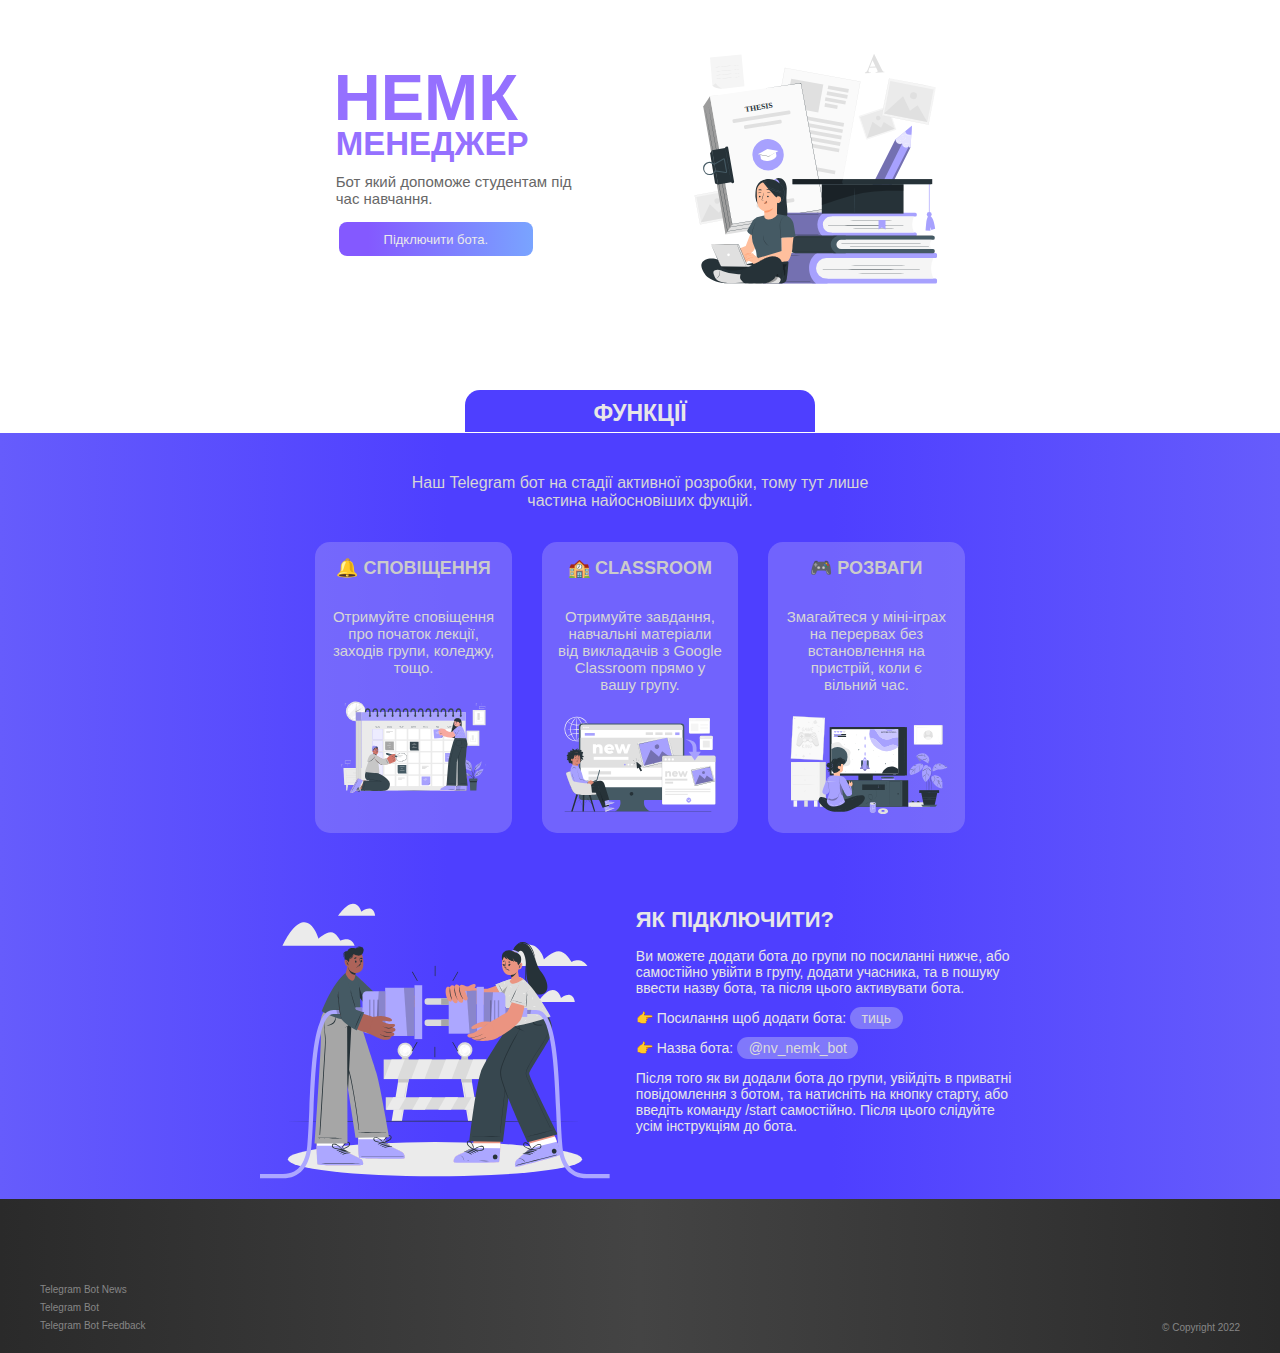
<file: index.html>
<!DOCTYPE html>
<html style="scroll-behavior: smooth;">
<head>
	<meta charset="utf-8">
	<meta name="viewport" content="width=device-width, initial-scale=1">
	<link rel="stylesheet" href="stylesheet.css">
	<link rel="stylesheet" href="animations.css">
	<link rel="stylesheet" href="adaptive.css">
	<title>НЕМК Менеджер</title>
</head>
<body style="margin: 0; padding: 0;">
	<div class="container">
		<!-- <div class="nav_menu">
			<a href="">ГОЛОВНА</a>
			<a href="">ПРО БОТА</a>
			<a href="">API</a>
		</div> -->


		<div class="head_site">
			<div class="header">
				<h1>НЕМК</h1>
				<h2>МЕНЕДЖЕР</h2>
				<p>Бот який допоможе студентам під час навчання.</p>
				<button><a href="#how_connect_info" style="scroll-behavior: var(5px);">Підключити бота.</a></button>
			</div>
				
			<div class="head_img">
				<img src="img/education.svg">
			</div>
		</div>


		<div class="body_site">
			<div class="body_info">
				<h1 id="functions">ФУНКЦІЇ</h1>
				
				<p>Наш Telegram бот на стадії активної розробки, тому тут лише частина найосновіших фукцій.</p>
				
				<div id="body_info_table">
					<ul>
						<li>
							<div id="info_card">
								<h2>🔔 СПОВІЩЕННЯ</h2>
								<p>Отримуйте сповіщення про початок лекції, заходів групи, коледжу, тощо.</p>
							</div>
							<div id="info_card_img">
								<img src="img/event.svg">
							</div>
						</li>

						<li>
							<div id="info_card">
								<h2>🏫 CLASSROOM</h2>
								<p>Отримуйте завдання, навчальні матеріали від викладачів з Google Classroom прямо у вашу групу.</p>
							</div>
							<div id=info_card_img>
								<img src="img/get_homework.svg">
							</div>
						</li>

						<li>
							<div id="info_card">
								<h2>🎮 РОЗВАГИ</h2>
								<p>Змагайтеся у міні-іграх на перервах без встановлення на пристрій, коли є вільний час.</p>
							</div>
							<div id="info_card_img"> 
								<img src="img/gaming.svg">
							</div>
						</li>
					</ul>
				</div>

				<div id=body_how_connect>
					<div id="how_connect_img">
						<img src="img/how_connect.svg">
					</div>

					<div id="how_connect_info">
						<h1>ЯК ПІДКЛЮЧИТИ?</h1>
						<p>Ви можете додати бота до групи по посиланні нижче, або самостійно увійти в групу, додати учасника, та в пошуку ввести назву бота, та після цього активувати бота.</p>
						<p>👉 Посилання щоб додати бота: <a href="" id="select_text">тиць</a></p>
						<p>👉 Назва бота: <a href="" id="select_text">@nv_nemk_bot</a></p>
						<p>Після того як ви додали бота до групи, увійдіть в приватні повідомлення з ботом, та натисніть на кнопку старту, або введіть команду /start самостійно. Після цього слідуйте усім інструкціям до бота.</p>
					</div>
				</div>
			</div>
		</div>


		<div class="footer_site" id="footer">
			<div class="footer_links">
				<ul>
					<li><a href="https://t.me/nv_nemk_bot_news">Telegram Bot News</a></li>
					<li><a href="https://t.me/nv_nemk_bot">Telegram Bot</a></li>
					<li><a href="https://t.me/g_ruby ">Telegram Bot Feedback</a></li>
				</ul>
				<p>© Copyright 2022</p>
			</div>
		</div>
	</div>
</body>
</html>
</file>
<file: stylesheet.css>
/* Стилі до голови сайту */

.nav_menu {
	background: #DCDCDC;
	box-shadow: 0px -2px 15px 0px #606060;
	list-style: none;
	display: flex;
	justify-content: center;
	margin: 0;
}

.nav_menu > a {
	font-family: "Verdana", sans-serif;
	font-size: 14px;
	text-decoration: none;
	color: #606060;
	padding: 10px 18px 10px 18px;
	transition: 0.2s;
}


.nav_menu > a:hover {
	background: #BEA1FF;
	color: #D4D4D4;
	box-shadow: 0px 0px 5px 3px #BEA1FF;
}

.head_site {
	width: 50%;
	margin-left: auto;
	margin-right: auto;
	display: flex;
	justify-content: space-around;
}


.head_site > .header > h1 {
	margin: 0;
	font-family: "Verdana", sans-serif;
	font-size: 65px;
	color: #9570FF;
}

.head_site > .header > h2 {
	margin: 0;
	margin-top: -10px;
	margin-left: 2px;
	font-family: "Verdana", sans-serif;
	font-size: 33px;
	color: #9570FF;
}

.head_site > .header > p {
	margin: 0;
	margin-top: 10px;
	font-family: "Verdana", sans-serif;
	font-size: 15px;
	color: #676767;
	margin-left: 2px;
	width: 80%;
}


.head_site > .header > button {
	margin-top: 15px;
	margin-left: 5px;
	font-family: "Verdana", sans-serif;
	font-size: 13px;
	background: linear-gradient(90deg, #8459FF 10%, #73D0FF);
	background-size: 150% 150%;
	border: 0;
	border-radius: 8px;
	padding: 3% 14%;
	transition: 0.5s;
} button > a {
	text-decoration: none;
	color: #EAEAEA;
	transition: 2s;
}


.head_site > .header > button:hover {
	transform: scale(1.08);
	animation: infinite button_hover;
	animation-duration: 5s;
}


.head_site > .header {
	width: inherit;
	margin-top: 60px;
}


.head_site > .head_img {
	margin-top: 40px;
	width: 265px;
	height: 265px;
	animation: infinite head_img_hover;
	animation-duration: 10s;
}



/* Стилі до тіла сайту */

.body_site {
	margin-top: 10%;
}


.body_site > .body_info, .body_site {
	display: flex;
	flex-direction: column;
	background: linear-gradient(90deg, #665CFC, #4E3FFF 35% 65%, #665CFC);
}


.body_site > .body_info > p {
	padding-top: 2%;
	width: 40%;
	align-self: center;
	text-align: center;
	color: #D6D6D6;
	font-family: "Verdana", sans-serif;
}


.body_site > .body_info > #functions {
	margin: 0;
	margin-left: auto;
	margin-right: auto;
	margin-top: -43px;
	padding: 10px 10% 5px 10%;
	border-radius: 15px 15px 0px 0px;
	background: #4E3FFF;
	color: #E7E7E7;
	font-family: "Verdana", sans-serif;
	font-size: 23px;
	display: table;
}


#body_info_table > ul {
	padding: 0;
	display: flex;
	justify-content: center;
}


#body_info_table > ul > li {
	margin-left: 15px;
	margin-right: 15px;
	padding: 0px 15px 10px 15px;	
	display: inline-block;
	border-radius: 15px;
	background: #988dfa7a;
	width: 13%;
	transition: 0.5s;

}


#body_info_table > ul > li > #info_card {
	text-align: center;
	display: flex;
	flex-direction: column;
	color: #D6D6D6;
	font-family: "Verdana", sans-serif;
}


#body_info_table > ul > li > #info_card > h2 {
	color: #CBCBCB;
	font-size: 18px;
}


#body_info_table > ul > li > #info_card > p {
	font-size: 15px;
}

#body_info_table > ul > li:hover {
	transform: scale(1.05);
	box-shadow: 0px 0px 15px 5px #DFDFDF;
}



/*#body_info_table > ul > li > #info_img {
	display: flex;
	justify-content: center;
}*/

#body_how_connect {
	display: flex;
	justify-content: center;
}


#body_how_connect > img {
	width: 25%;
	height: 25%;
	margin-left: -5%;
}

#body_how_connect > #how_connect_info {
	width: 30%;
	margin-left: 2%;
	float: left;
	font-family: "Verdana", sans-serif;
	font-size: 14px;
	color: #E7E7E7;
}

#body_how_connect > #how_connect_info > h1 {
	margin-top: 15%;
	font-size: 22px;
}


#body_how_connect > #how_connect_img {
	width: 350px;
	height: 350px;
}


.body_site > .guide_connect > ul {
	padding: 0;
	list-style: none;
	display: flex;
	flex-direction: column;
}


.body_site > .guide_connect > ul > li {
	margin-top: 3%;
	display: flex;
	flex-direction: column;
	align-items: center;
	font-family: "Verdana", sans-serif;
}


.body_site > .guide_connect > ul > li > h1 {
	color: #D6D6D6;
}

.body_site > .guide_connect > ul > li > p {
	width: 40%;
	color: #C0C0C0;
}


.footer_site {
	padding-left: 40px;
	padding-right: 40px;
	padding-top: 80px;
	padding-bottom: 20px;
	background: linear-gradient(180deg, #4D4D4D, #313131); 
	background: linear-gradient(90deg, #2A2A2A, #444444, #2A2A2A);
}

.footer_site > .footer_links {
	display: flex;
	justify-content: space-between;
}

.footer_site > .footer_links > ul {
	margin: 0;
	padding: 0;
	width: fit-content;
	display: flex;
	flex-direction: column;
}

.footer_site > .footer_links > ul > li {
	list-style: none;
	
}
 
.footer_site > .footer_links > ul > li > a {
	color: #868686;
	font-family: "Verdana", sans-serif;
	font-size: 10px;
	text-decoration: none;
} 

.footer_links > ul > li > a:hover {
	color: #C6C6C6 !important;
}


.footer_site > .footer_links > p {
	margin: 0;
	color: #868686;
	font-family: "Verdana", sans-serif;
	font-size: 10px;
	display: flex;
	align-items: flex-end;
}

#select_text {
	background: #8078FB;
	padding: 3px 3%;
	color: #DCDCDC;
	text-decoration: none;
	border-radius: 15px;
}


#line_decor {
	display: block;
	background: #E0E0E0;
	width: 45%;
	padding: 2px;
	border-radius: 5px;
}
</file>
<file: animations.css>
@keyframes button_hover {
	0% {
		background-position: 0% 50%;
	}

	50% {
		background-position: 100% 50%;
	}

	100% {
		background-position: 0% 50%;
	}
}



@keyframes head_img_hover {
	0% {
		transform: translateY(0px);
	}

	50% {
		transform: translateY(20px);
	}

	100% {
		transform: translateY(0px);
	}
}
</file>
<file: adaptive.css>
@media only screen and (min-width: 320px) and (max-width: 480px) {
	.head_site {
		margin: 0;
		display: table;
		margin-left: auto;
		margin-right: auto;
	}

	.head_site > .header {
		margin-left: auto;
		margin-right: auto;
		width: min-content;
		align-items: center;
	}

	.head_site > .header > h1 {
		font-size: 60px;
	}

	.head_site > .header > h2 {
		font-size: 30px;
	}

	.head_site > .header > p {
		margin-left: auto;
		margin-right: auto;
		text-align: center;
	}

	.head_site > .head_img {
		width: 180px;
		height: 180px;
	}




	.body_site {
		margin-top: 30%;
	}

	.body_site > .body_info > #functions {
		font-size: 18px;
		margin-top: -37px;
	}

	.body_site > .body_info > p {
		font-size: 14px;
		width: 60%;
	}

	#body_info_table > ul {
		display: flex;
		flex-direction: column;
		align-items: center;
	}

	#body_info_table > ul > li {
		width: 50%;
		margin-top: 3%;
	}

	#how_connect_img {
		display: none;
	}

	#how_connect_info {
		margin: 0 !important;
		width: min-content !important;
	}

	#select_text {
	background: #8078FB;
	padding: 1px 3%;
	color: #DCDCDC;
	text-decoration: none;
	border-radius: 15px;
	}
}





@media only screen and (min-width: 600px) and (max-width: 800px) {
	.head_site {
		margin: 0;
		display: flex;
		flex-direction: column;
		align-items: center;
		margin-left: auto;
		margin-right: auto;
	}

	.head_site > .header {
		display: flex;
		flex-direction: column;
		width: min-content;
		align-items: center;
	}

	.head_site > .header > h1 {
		font-size: 80px;
	}

	.head_site > .header > h2 {
		font-size: 40px;
	}

	.head_site > .header > p {
		margin-left: auto;
		margin-right: auto;
		font-size: 20px;
		text-align: center;
	}

	.head_site > .head_img {
		width: 240px;
		height: 240px;
	}




	.body_site {
		margin-top: 30%;
	}

	.body_site > .body_info > #functions {
		font-size: 18px;
		margin-top: -37px;
	}

	.body_site > .body_info > p {
		font-size: 14px;
		width: 60%;
	}

	.body_site > .body_info > #body_how_connect {
		flex-direction: column;
		align-items: center;
		display: flex;
	}


	.body_site > .body_info > #body_how_connect > #how_connect_img {
		display: flex;
		justify-content: center;
		height: min-content;
	}

	#body_info_table > ul {
		display: flex;
		flex-direction: column;
		align-items: center;
	}

	#body_info_table > ul > li {
		width: 40%;
		margin-top: 3%;
	}

	#how_connect_img > img {
		width: 250px;
		height: 250px;
	}

	#how_connect_info {
		margin: 0 !important;
		width: 400px !important;
		margin-bottom: 5% !important;
	}

	#select_text {
	background: #8078FB;
	padding: 1px 3%;
	color: #DCDCDC;
	text-decoration: none;
	border-radius: 15px;
	}
}
</file>
